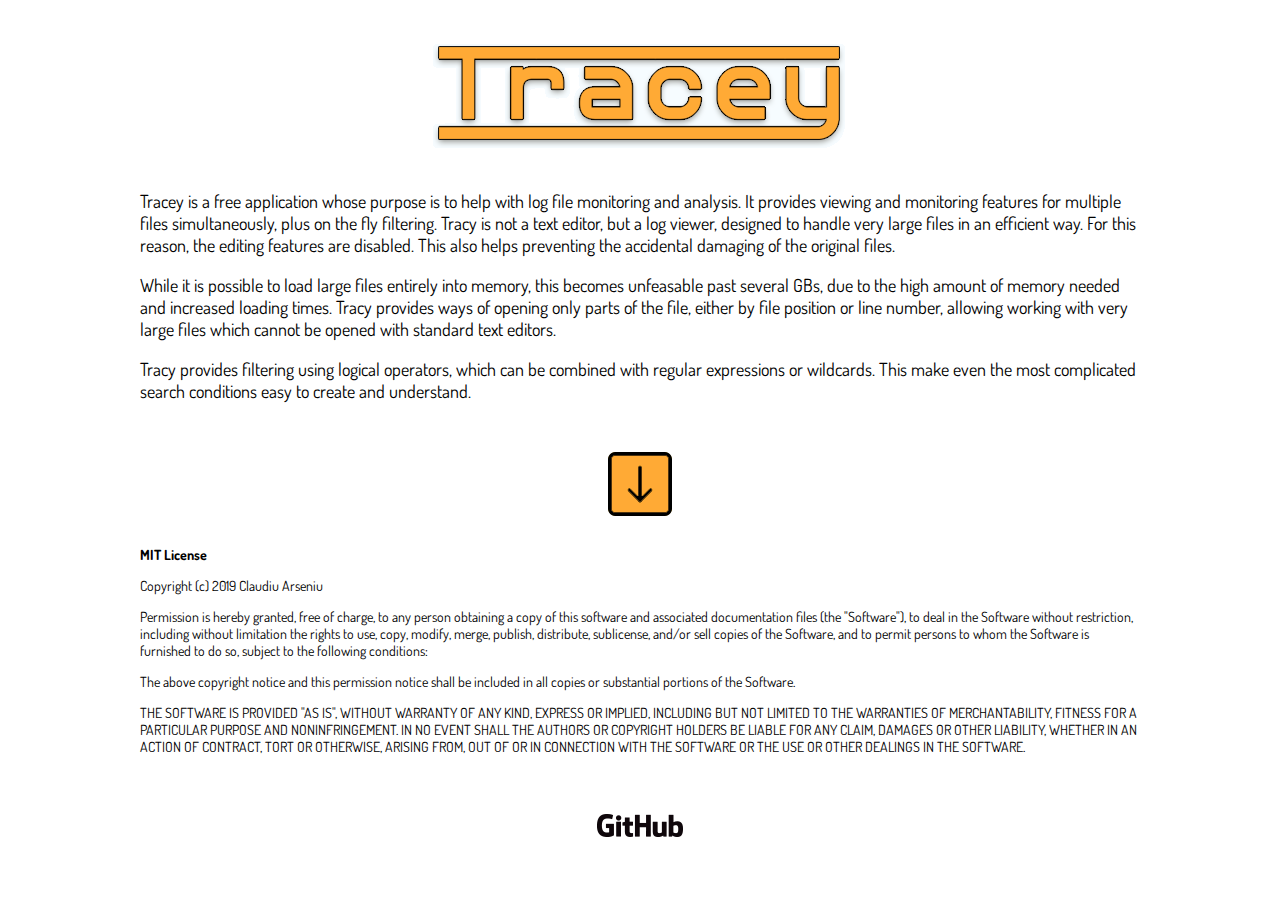
<file: docs/index.html>
<!DOCTYPE html PUBLIC "-//W3C//DTD HTML 4.01 Transitional//EN" "http://www.w3.org/TR/html4/loose.dtd">
<html><head><meta http-equiv="Content-Type" content="text/html; charset=windows-1252">
    <link rel="icon" href="site/Tracey_icon.png">
    <title>Tracey</title>
    <link rel="stylesheet" href="https://fonts.googleapis.com/css?family=Dosis">    
    <link rel="stylesheet" href="site/style.css">
    <script src="site/jquery-3.4.1.min.js"></script>
  </head>
  
  <body class="">
    <script>
      document.body.className += ' fade-out';     
    </script>
  
    <div class="header">
      <img src="site/Tracey.png">
    </div>
    
    <div class="content">
      <p>Tracey is a free application whose purpose is to help with log file monitoring and analysis. It provides viewing and monitoring features for multiple files simultaneously, plus on the fly filtering. Tracy is not a text editor, but a log viewer, designed to handle very large files in an efficient way. For this reason, the editing features are disabled. This also helps preventing the accidental damaging of the original files.</p>
      <p>While it is possible to load large files entirely into memory, this becomes unfeasable past several GBs, due to the high amount of memory needed and increased loading times. Tracy provides ways of opening only parts of the file, either by file position or line number, allowing working with very large files which cannot be opened with standard text editors.</p>
      <p>Tracy provides filtering using logical operators, which can be combined with regular expressions or wildcards. This make even the most complicated search conditions easy to create and understand.</p>
      
      <div style="margin-top:50px; margin-bottom:30px;">
        <a href="https://www.dropbox.com/s/5yisa97tegkx18p/Tracey.zip?dl=1"><img id="download" style="vertical-align:middle;" src="site/Download.png" title="Download Tracey"></a>
      </div>
      
      <p class="license" style="font-weight:bold">MIT License</p>
      <p class="license">Copyright (c) 2019 Claudiu Arseniu</p>
      <p class="license">Permission is hereby granted, free of charge, to any person obtaining a copy of this software and associated documentation files (the "Software"), to deal in the Software without restriction, including without limitation the rights to use, copy, modify, merge, publish, distribute, sublicense, and/or sell copies of the Software, and to permit persons to whom the Software is furnished to do so, subject to the following conditions:</p>
      <p class="license">The above copyright notice and this permission notice shall be included in all copies or substantial portions of the Software.</p>
      <p class="license">THE SOFTWARE IS PROVIDED "AS IS", WITHOUT WARRANTY OF ANY KIND, EXPRESS OR IMPLIED, INCLUDING BUT NOT LIMITED TO THE WARRANTIES OF MERCHANTABILITY, FITNESS FOR A PARTICULAR PURPOSE AND NONINFRINGEMENT. IN NO EVENT SHALL THE AUTHORS OR COPYRIGHT HOLDERS BE LIABLE FOR ANY CLAIM, DAMAGES OR OTHER LIABILITY, WHETHER IN AN ACTION OF CONTRACT, TORT OR OTHERWISE, ARISING FROM, OUT OF OR IN CONNECTION WITH THE SOFTWARE OR THE USE OR OTHER DEALINGS IN THE SOFTWARE.</p>
      
      <div style="margin-top:50px; margin-bottom:50px;">
        <a href="https://github.com/carseniu/Tracey" target="_blank"><img style="vertical-align:middle;" src="site/GitHub.png"></a>
      </div>
    </div>
    
    <script>
      $(function() {
        $('body').removeClass('fade-out');
      });
    </script>
  
</body></html>
</file>
<file: docs/site/style.css>
html {
  margin: 0 auto;
  padding: 0;
  font-family: Dosis;
  font-size: 18px;
  text-align: center;
}

body {
    opacity: 1;
    transition: 3s opacity;
}
body.fade-out {
    opacity: 0;
    transition: none;
}

p {
  text-align: left;
}

.license {
  font-size: 14px;
}

img {
  margin: 0;
  border: 0;
}

.header {
  width: 450px;
  height: 150px;
  margin: 20px auto;
  margin-top: 20px;
}

.content {
  width: 1000px;
  margin: 20px auto;
}
</file>
